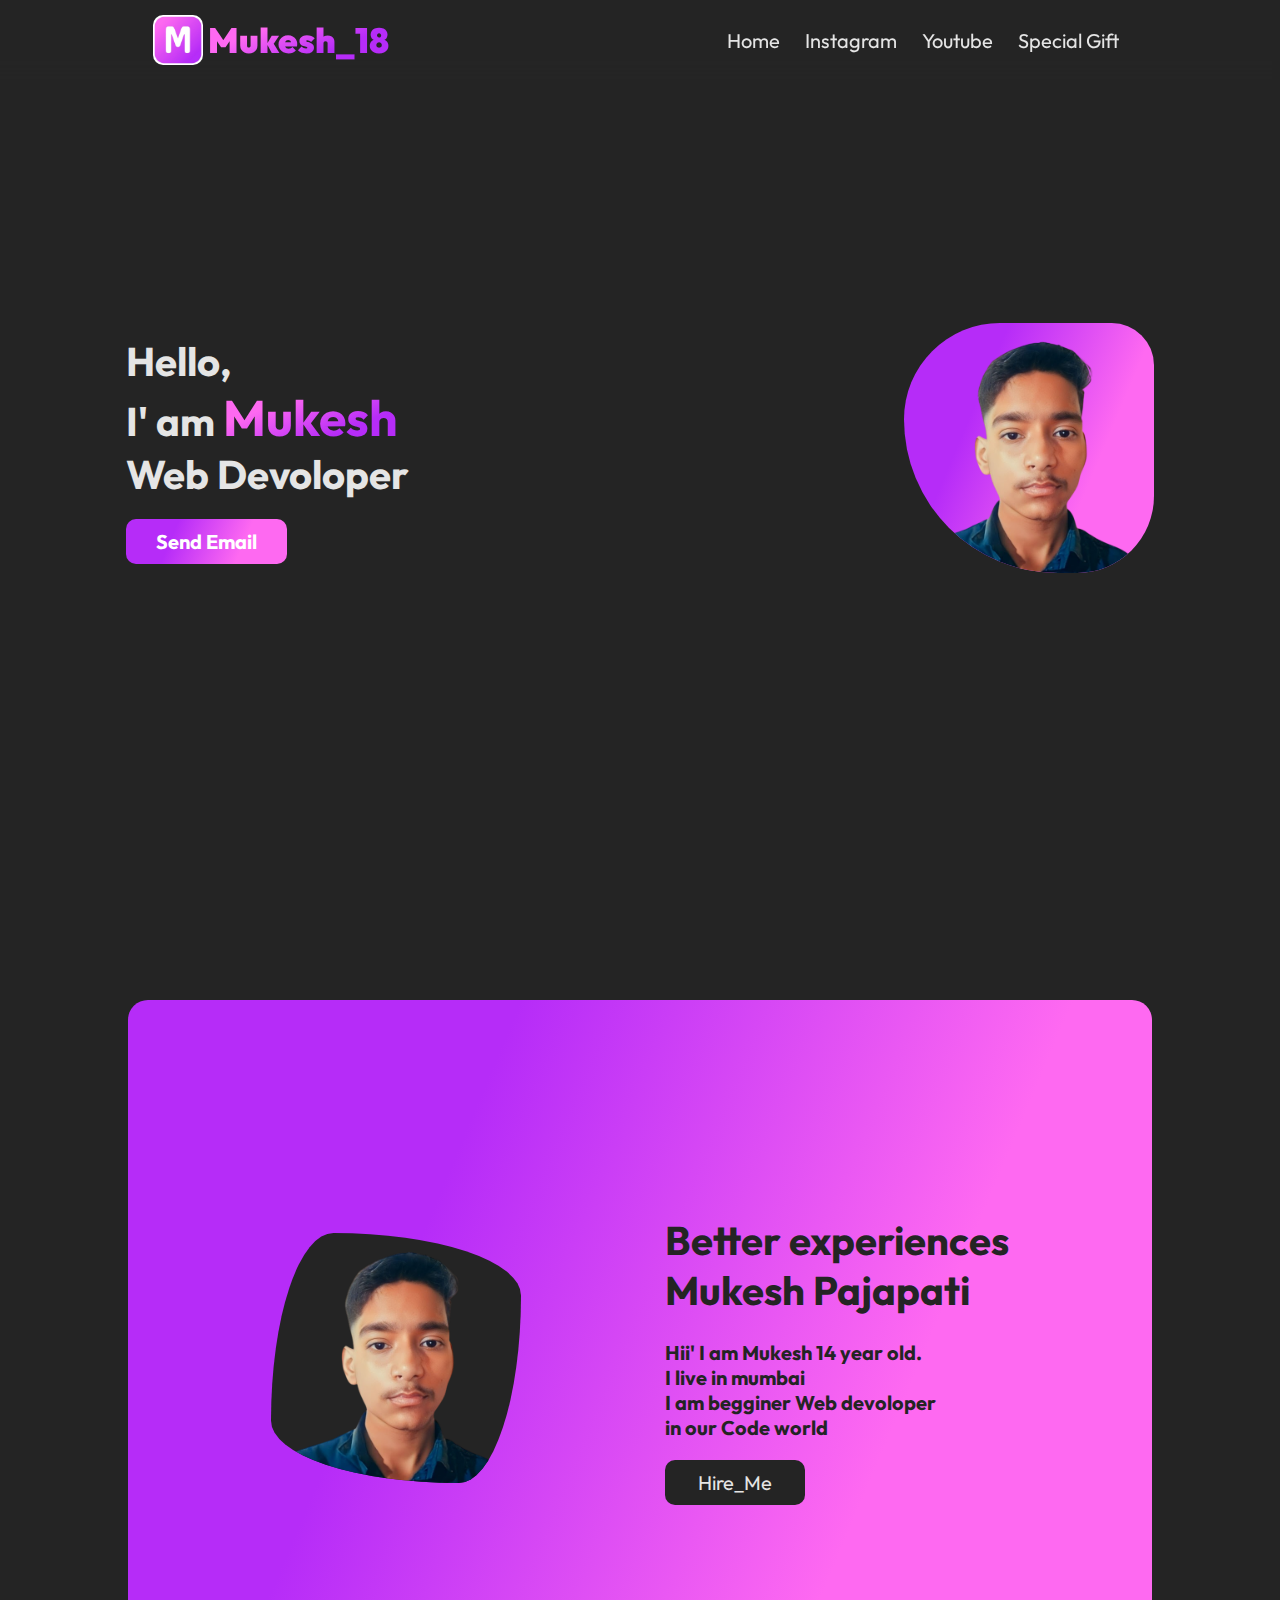
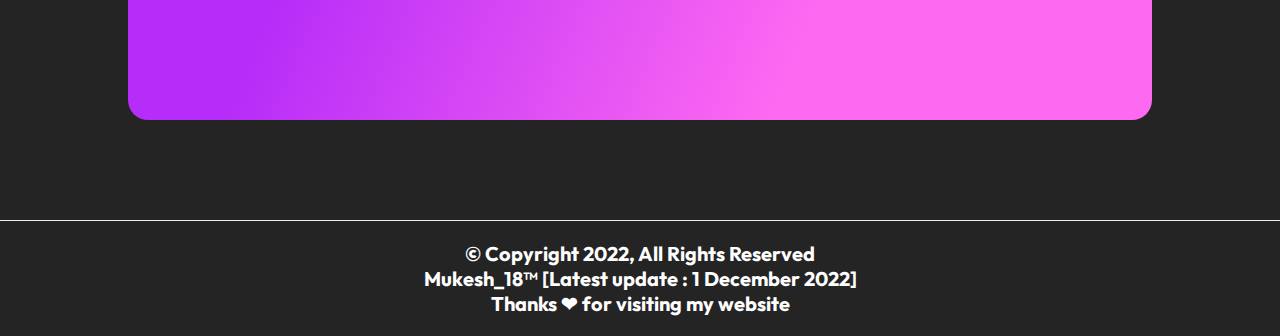
<file: index.html>
<!DOCTYPE html>
<html lang="en">
<head>
    <meta charset="utf-8">
<meta name="viewport" content="width=device-width, initial-scale=1">
<title>Mukeshkingstar</title>
<meta name="description" content="Hii I am web devoloper. My name is mukesh prajapati. Click this website">
<meta name="author" content="Mukesh prajapati">
<meta name="copyright" content="2022">
<meta name="robots" content="index, follow">
<meta name="theme-color" content="#242424">
  <!-- HTML -->
  

  <!-- Custom Styles -->
  <link rel="preconnect" href="https://fonts.googleapis.com">
  <link rel="preconnect" href="https://fonts.gstatic.com" crossorigin>
  <link href="https://fonts.googleapis.com/css2?family=Outfit&display=swap" rel="stylesheet">
<link rel="stylesheet" href="style.css">
<link rel="stylesheet" href="https://cdnjs.cloudflare.com/ajax/libs/font-awesome/6.1.1/css/all.min.css" integrity="sha512-KfkfwYDsLkIlwQp6LFnl8zNdLGxu9YAA1QvwINks4PhcElQSvqcyVLLD9aMhXd13uQjoXtEKNosOWaZqXgel0g==" crossorigin="anonymous" referrerpolicy="no-referrer" /><link rel="icon" type="image/x-icon" href="290012849_400761208755527_5850714347468079215_n_auto_x2.jpg">
<link rel="icon" type="image/x-icon" href="preview.png">
</head>

<body>
  
  <!-- Project -->
  <script src="app.js"></script>
  <!-------------------nav code------------------>
  <nav>
  <div class="logo"><img src="preview.png" height="50"><h2 class="animate__pulse"> Mukesh_18</h2> </div>
  <div class="bar" onclick="o()">
     <i class="fa-solid fa-bars-staggered"></i>
   </div>
   <div class="link">
    <li><a href="/"> <i class="fa-solid fa-house-crack"></i> Home</a></li>
    <li><a href="https://instagram.com/mukesh_king_star?igshid=YmMyMTA2M2Y="> <i class="fa-brands fa-instagram"></i> Instagram</a></li>
     <li><a href="https://youtube.com/channel/UCwCmkMA_w05wBeTNtAirzLg"> <i class="fa-brands fa-youtube"></i> Youtube</a></li>
      <li><a href="code.html"> <i class="fa-solid fa-gift"></i> Special Gift </a></li>
   </div> 
  </nav>
  <!---------------side bar code------------------->
  <div class="sidebar" id="side">
   <div class="close" onclick="c()"><i class="fa-solid fa-circle-xmark"></i></div>
   <li><a href="/"><i class="fa-solid fa-house-crack"></i> Home</a></li>
   <li><a href="https://instagram.com/mukesh_king_star?igshid=YmMyMTA2M2Y="><i class="fa-brands fa-instagram"></i> Instagram</a></li>
    <li><a href="https://youtube.com/channel/UCwCmkMA_w05wBeTNtAirzLg"> <i class="fa-brands fa-youtube"></i> Youtube</a></li>
     <li><a href="code.html"> <i class="fa-solid fa-gift"></i> Special Gift </a></li>
  </div>
<!-----------------main code------------------->
<div class="main"> <div class="main-right">
  <h1>Hello, <br> I' am  <span>Mukesh</span> <br> Web Devoloper <br> <a href="mailto:mukeshkingstar@gmail.com"><button type="submit"><i class="fa-solid fa-paper-plane"></i> Send Email </button> </a></h1> 
 </div>
<!---------------left --main code------------------->
<div class="main-left"><div class="img"><img src="channels4_profile.png"height="250">
</div></div> </div>
<!--------------------ABOUT ME------------------------------->
<div class="about-box">
  <div class="img"><img src="channels4_profile.png"height="250"></div>
  <div class="about-right"><h1>Better experiences<br>Mukesh Pajapati  </h1> <br>
  <p>Hii' I am Mukesh 14 year old. <br> I live in mumbai <br> I am begginer Web devoloper <br> in our Code world </p>
  <a href="https://instagram.com/mukesh_king_star?igshid=YmMyMTA2M2Y="><button>Hire_Me</button></div></a>
</div> <center>
<footer>
<p>© Copyright 2022, All Rights Reserved <br>
  Mukesh_18™ [Latest update : 1 December 2022]<br>
  Thanks ❤ for visiting my website</p>

</footer>
</body>
</html>
</file>
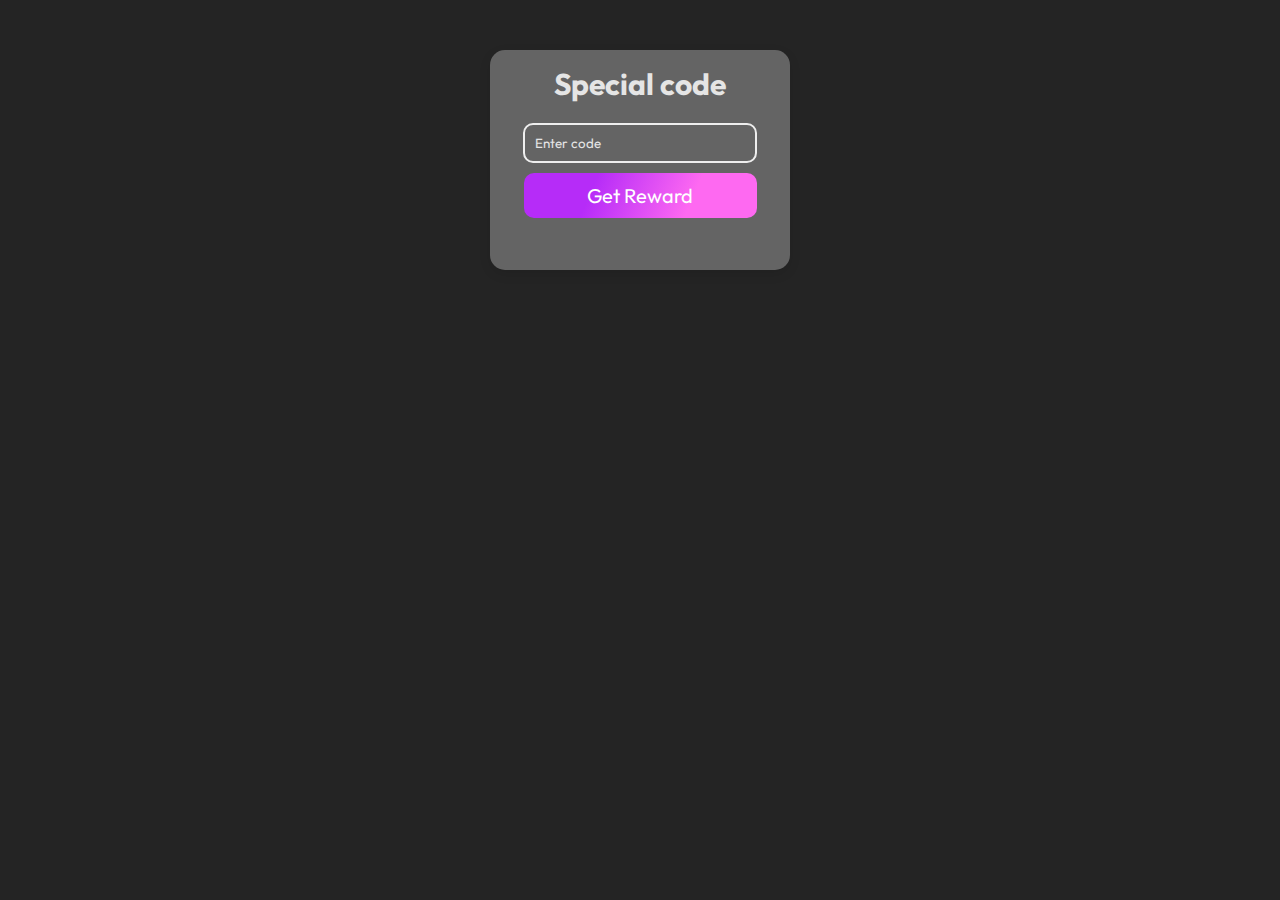
<file: code.html>
<!DOCTYPE html>
<html lang="en">
<head>
    <meta charset="UTF-8">
    <meta http-equiv="X-UA-Compatible" content="IE=edge">
    <meta name="viewport" content="width=device-width, initial-scale=1.0">
    <meta name="theme-color" content="#242424">
    <title>Enter code </title>
    <link rel="stylesheet" href="style.css">
     <!-- Custom Styles -->
     <link rel="preconnect" href="https://fonts.googleapis.com">
     <link rel="preconnect" href="https://fonts.gstatic.com" crossorigin>
     <link href="https://fonts.googleapis.com/css2?family=Outfit&display=swap" rel="stylesheet">
     <link rel="stylesheet" href="https://cdnjs.cloudflare.com/ajax/libs/font-awesome/6.1.1/css/all.min.css" integrity="sha512-KfkfwYDsLkIlwQp6LFnl8zNdLGxu9YAA1QvwINks4PhcElQSvqcyVLLD9aMhXd13uQjoXtEKNosOWaZqXgel0g==" crossorigin="anonymous" referrerpolicy="no-referrer" />
<link rel="icon" type="image/x-icon" href="290012849_400761208755527_5850714347468079215_n_auto_x2.jpg">
</head>
<script src="app.js"></script>
<body>
    <!---------------------form for code---------------------->
<center>
    <div class="box">
        <h2>Special code</h2>
        <input type="text" id="code" placeholder="Enter code"> <br>
        <button onclick="s()">Get Reward</button>
    </div>
</body>
</html>
</file>
<file: style.css>
*{font-family: 'Outfit', sans-serif;
  margin: 0;
text-decoration: none;
list-style: none;
outline: none;
color: var(--text-color);

}
:root{
--primary: #242424;
--main-bg:  linear-gradient( 292.9deg,  rgba(254,105,241,1) 28.8%, rgba(182,44,248,1) 70.4% );
--main-text: 292.9deg,  rgba(254,105,241,1) 28.8%, rgba(182,44,248,1) 70.4%;
--secondry: #e5e5e5;
--other:var(--secondry)
}body {
    font-size: 15pt;
    margin: 0;
    overflow-x: hidden;
    background:var(--primary);
}
/* -------------+ nav code -------------*/
.logo img{
 border-radius: 10px;
 margin-right: 5px;
}.logo{
  display: flex;
 justify-content: center;
 align-items: center;
}.logo 
h2{
  background: -webkit-linear-gradient(var(--main-text));
  -webkit-background-clip: text;
  -webkit-text-fill-color: transparent;
font-size: 35px;
font-weight: 900;
}
nav{
  display: flex;
  justify-content: space-evenly;
  align-items: center;
  padding: 15px;
 color: white;
 position: fixed;
 width: 97%;
-webkit-backdrop-filter: blur(8px);
backdrop-filter: blur(8px);
gap: 200px;
}.bar {
font-size:30px;
color: var(--secondry);
display: none;
}
.sidebar{
  padding: 10px;
  position: fixed;
  width:100%;
  margin-top: 77px;
  display: none;
  box-shadow: rgba(0, 0, 0, 0.1) 0px 4px 12px;
  -webkit-backdrop-filter: blur(8px);
  backdrop-filter: blur(8px);}a{
    color: var(--secondry);
  }.close{
  float: right;
  font-size: 40px;
  margin-right: 20px;
  
}.link{
  display: flex;
  justify-content: center;
  align-items: center;
  gap: 25px;
}nav a:hover{
  color:var(--main-text);

}/*              main css code */
.main{
  width: 100%;
  height: 100vh;
  display: flex;
  justify-content: space-evenly;
  align-items: center;
gap :370px
}.main .main-left img{

border-radius:   50% 50% 28% 72% / 56% 40% 60% 44% ;
top: 50%;
left: 50%;
border-radius: 50% 22% 40% 80%;  
background: var(--main-bg);
}
.main button{
  background: var(--main-bg);
  color: white;
  border: none;
  padding: 10px 30px;
  font-size: 20px;
  margin-top: 20px;
  font-weight: 700;
  border-radius: 10px;
}.main button i{
  color: white
}.close i{
  color: white
} h1 span{
  background: -webkit-linear-gradient(var(--main-text));
  -webkit-background-clip: text;
  -webkit-text-fill-color: transparent;
  font-size: 50px;
}
.main h1{
  color: var(--other)
}
.bar i{
  color:var(--secondry)
}.close i{
  color: var(--secondry);
}

/*------------------------------ img animation --------------------------------------*/

.main,.about-box img {
  border-radius: 250px 750px 250px 750px /
                 750px 250px 750px 250px;
  animation: wobble 15s ease-in-out alternate infinite;
}

@keyframes wobble {
  100% {
    border-radius: 750px 550px 350px 750px /
                   350px 750px 550px 450px;
  }
  50% {
    border-radius: 750px 250px 750px 250px /
                   250px 750px 250px 750px;
  }
}
/*--------------------------mobile-------------------responsive-----------------------------*/
@media only screen and (max-width: 768px){
 .main{
  display: inline-block;
  margin-top: 120px;
 }.main h1{
  text-align: center;
 }.main-left  {
display: flex;
align-items: center;
justify-content: center;
margin-top: 40px;
 }nav .link{
  display: none;
 }  nav {display: flex; 
 justify-content: space-between;
 align-items: center;
 padding: 15px;
color: white;
position: fixed;
width:90%;
-webkit-backdrop-filter: blur(8px);
backdrop-filter: blur(8px);
gap:80px;
}
nav h2{
  font-size: 30px;
}.bar{
  display:block;
}.about-box{
  display: column;
}
}
/*--------------------------laptop------------------responsive-----------------------------*/
/*-------------------------special code ------------------------*/
.box{
  background: rgb(100, 100, 100);
  height: 220px;
  width:300px ;box-shadow: rgba(0, 0, 0, 0.1) 0px 4px 12px;
  border-radius: 15px;
  margin-top: 50px auto;
}.box input{
  border: 2px solid #eee;
  padding: 10px;
  margin: 5px;
width: 210px;
border-radius: 10px;
background:  rgb(100, 100, 100);
}.box button{
  background:var(--main-bg);
  color: white;
  border: none;
  padding: 10px 30px;
  font-size: 20px;
  width: 233px;
  border-radius: 10px;
 margin-top: 5px;
}.box h2{
  margin-top: 50px;
  padding: 15px;
  color: var(--secondry);
}.box ::placeholder{
color: var(--secondry);
}/*--------------------------------------about code-----------------------------------------------------*/
.about-box{
  background: var(--main-bg);
  width: 80%;
  height: 80vh;
  margin: 100px auto;
border-radius: 20px;
display: flex;
justify-content: space-evenly;
align-items: center;
color: var(--primary);
}.about-box .img img{
  background:var(--primary)
}p{
  font-weight: 700;
}.about-box button{
  background: var(--primary);
  color:var(--secondry);
  border: none;
  padding: 10px 30px;
  font-size: 20px;
  width: 140px;
  border-radius: 10px;
  margin-top: 20px;
}@media only screen and (max-width: 768px){
  .about-box{
    display: flex;
    flex-direction: column-reverse;
    background: var(--main-bg);
    height: 100vh;
    font-size: 17px;
  padding: 10px;
  }
}/*----------------------------footer-------------------------------*/
footer{
  border-top:1px solid #eee;
  padding: 20px;
  color: white;
}
</file>
